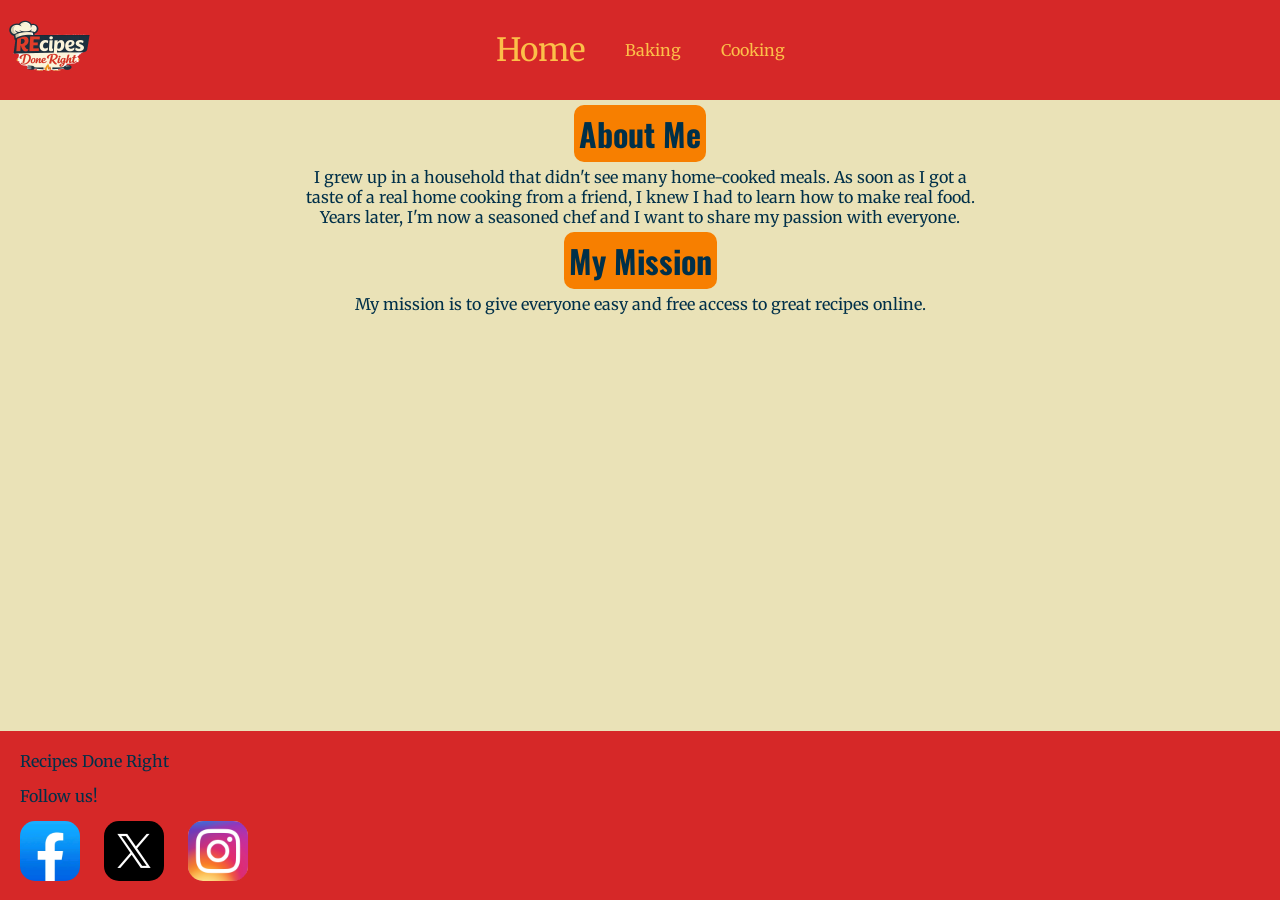
<file: index.html>
<!DOCTYPE html>
<html lang="en">
<head>
    <meta charset="UTF-8">
    <meta name="viewport" content="width=device-width, initial-scale=1.0">
    <link rel="stylesheet" href="css/styles.css">
    <title>Recipes Done Right - Home</title>
</head>
<body>
    <header>
        <img id="logo" src="images/website-logo.png" alt="logo">
        <nav>
            <a id="current-page" href="index.html">Home</a>
            <a href="baking.html">Baking</a>
            <a href="cooking.html">Cooking</a>
        </nav>
    </header>
    <main id="main-home">
        <h1>About Me</h1>
        <p>
            I grew up in a household that didn't see many home-cooked meals. As soon as I got
            a taste of a real home cooking from a friend, I knew I had to learn how to make
            real food. Years later, I'm now a seasoned chef and I want to share my passion
            with everyone.
        </p>
        <h1>My Mission</h1>
        <p>My mission is to give everyone easy and free access to great recipes online.</p>
    </main>
    <footer>
        <p>Recipes Done Right</p>
        <p>Follow us!</p>
        <div id="socials">
            <a href="https://www.facebook.com">
                <img class="socials" src="images/facebook.jpg" alt="facebook">
            </a>
            <a href="https://www.x.com">
                <img class="socials" src="images/x.jpg" alt="X">
            </a>
            <a href="https://www.instagram.com">
                <img class="socials" src="images/instagram.jpg" alt="instagram">
            </a>
        </div>
    </footer>
</body>
</html>
</file>
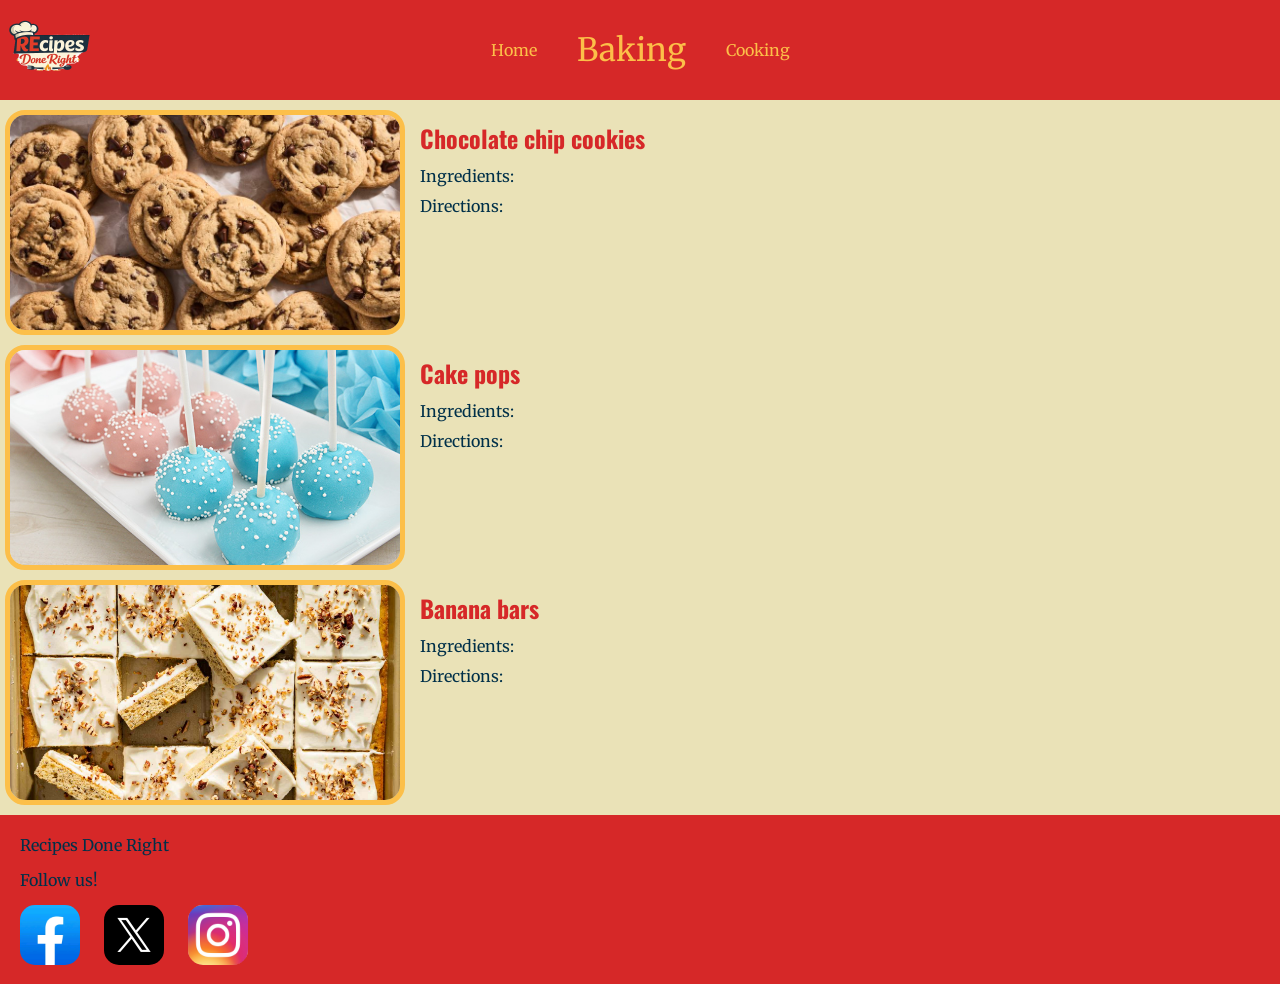
<file: baking.html>
<!DOCTYPE html>
<html lang="en">
<head>
    <meta charset="UTF-8">
    <meta name="viewport" content="width=device-width, initial-scale=1.0">
    <link rel="stylesheet" href="css/styles.css">
    <title>Recipes Done Right - Baking</title>
</head>
<body>
    <header>
        <img id="logo" src="images/website-logo.png" alt="logo">
        <nav>
            <a href="index.html">Home</a>
            <a id="current-page" href="baking.html">Baking</a>
            <a href="cooking.html">Cooking</a>
        </nav>
    </header>
    <main>
        <div class="recipe-card">
            <img src="images/chocolate_chip_cookies.jpeg" alt="chocolate chip cookies">
            <div>
                <h2>Chocolate chip cookies</h2>
                <p>Ingredients: </p>
                <p>Directions: </p>
            </div>
        </div>
        <div class="recipe-card">
            <img src="images/cake_pops.jpg" alt="cake pops">
            <div>
                <h2>Cake pops</h2>
                <p>Ingredients: </p>
                <p>Directions: </p>
            </div>
        </div>
        <div class="recipe-card">
            <img src="images/banana_bars.jpg" alt="banana bars">
            <div>
                <h2>Banana bars</h2>
                <p>Ingredients: </p>
                <p>Directions: </p>
            </div>
        </div>
    </main>
    <footer>
        <p>Recipes Done Right</p>
        <p>Follow us!</p>
        <div id="socials">
            <a href="https://www.facebook.com">
                <img class="socials" src="images/facebook.jpg" alt="facebook">
            </a>
            <a href="https://www.x.com">
                <img class="socials" src="images/x.jpg" alt="X">
            </a>
            <a href="https://www.instagram.com">
                <img class="socials" src="images/instagram.jpg" alt="instagram">
            </a>
        </div>
    </footer>
</body>
</html>
</file>
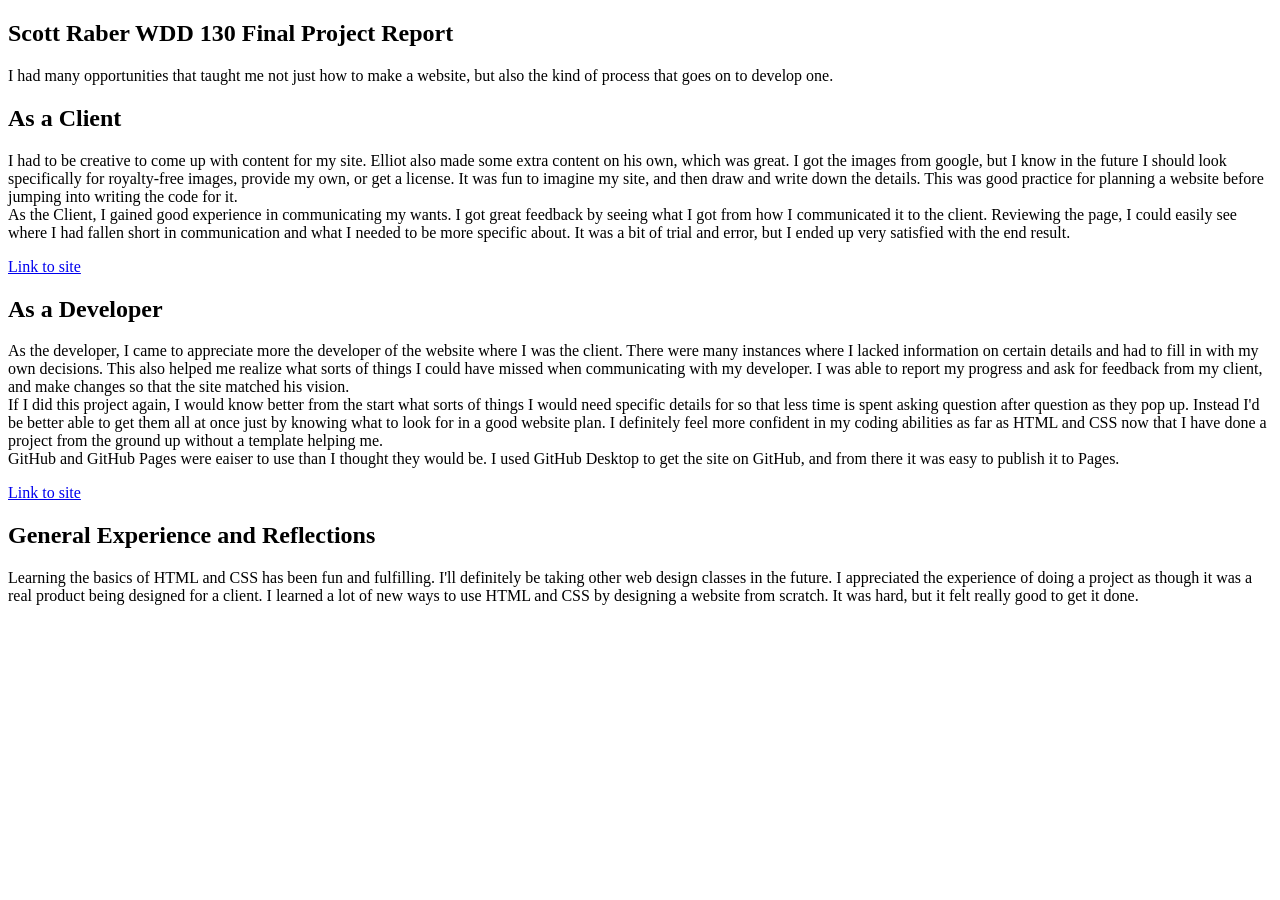
<file: client_report.html>
<!DOCTYPE html>
<html lang="en">
<head>
    <meta charset="UTF-8">
    <meta name="viewport" content="width=device-width, initial-scale=1.0">
    <title>Client Report</title>
</head>
<body>
    <h2>Scott Raber WDD 130 Final Project Report</h2>
    <p>
        I had many opportunities that taught me not just how to make a website,
        but also the kind of process that goes on to develop one.
    </p>
    <h2>As a Client</h2>
    <p>
        I had to be creative to come up with content for my site. Elliot also
        made some extra content on his own, which was great. I got the images
        from google, but I know in the future I should look specifically for
        royalty-free images, provide my own, or get a license. It was fun to
        imagine my site, and then draw and write down the details. This was
        good practice for planning a website before jumping into writing the
        code for it.<br>
        As the Client, I gained good experience in communicating my wants. I
        got great feedback by seeing what I got from how I communicated it to
        the client. Reviewing the page, I could easily see where I had fallen
        short in communication and what I needed to be more specific about. It
        was a bit of trial and error, but I ended up very satisfied with the
        end result.
    </p>
    <a href="https://coolguywannabe76.github.io/wdd130-ScottRaber/">Link to site</a>
    <h2>As a Developer</h2>
    <p>
        As the developer, I came to appreciate more the developer of the
        website where I was the client. There were many instances where I
        lacked information on certain details and had to fill in with my own
        decisions. This also helped me realize what sorts of things I could
        have missed when communicating with my developer. I was able to report
        my progress and ask for feedback from my client, and make changes so
        that the site matched his vision.<br>
        If I did this project again, I would know better from the start what
        sorts of things I would need specific details for so that less time is
        spent asking question after question as they pop up. Instead I'd be
        better able to get them all at once just by knowing what to look for
        in a good website plan. I definitely feel more confident in my coding
        abilities as far as HTML and CSS now that I have done a project from
        the ground up without a template helping me.<br>
        GitHub and GitHub Pages were eaiser to use than I thought they would
        be. I used GitHub Desktop to get the site on GitHub, and from there it
        was easy to publish it to Pages. 
    </p>
    <a href="https://shoe-eater.github.io/WDD130final/">Link to site</a>
    <h2>General Experience and Reflections</h2>
    <p>
        Learning the basics of HTML and CSS has been fun and fulfilling. I'll
        definitely be taking other web design classes in the future. I
        appreciated the experience of doing a project as though it was a real
        product being designed for a client. I learned a lot of new ways to use
        HTML and CSS by designing a website from scratch. It was hard, but it
        felt really good to get it done.
    </p>
</body>
</html>
</file>
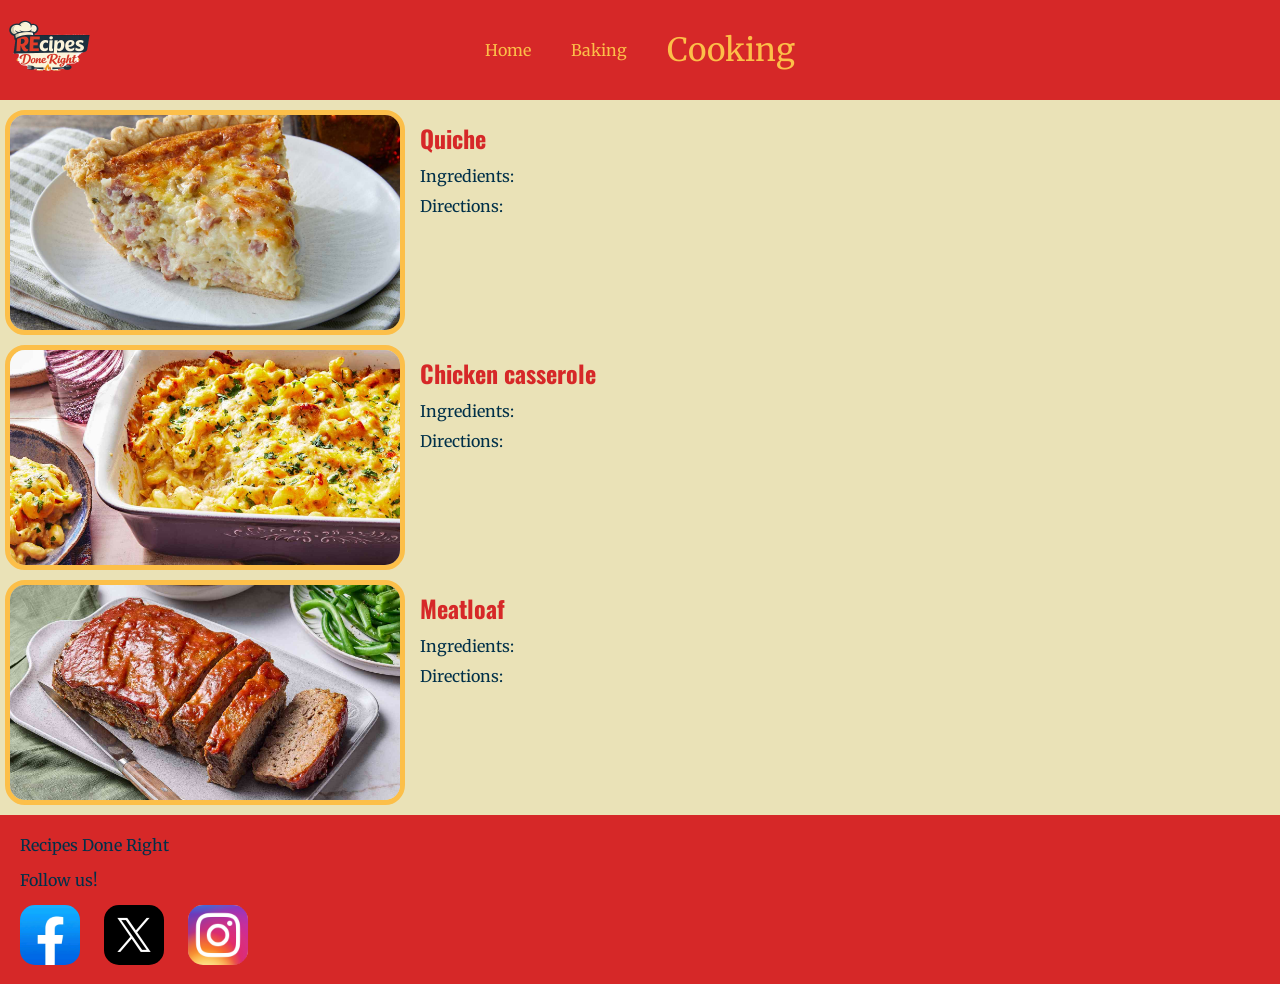
<file: cooking.html>
<!DOCTYPE html>
<html lang="en">
<head>
    <meta charset="UTF-8">
    <meta name="viewport" content="width=device-width, initial-scale=1.0">
    <link rel="stylesheet" href="css/styles.css">
    <title>Recipes Done Right - Cooking</title>
</head>
<body>
    <header>
        <img id="logo" src="images/website-logo.png" alt="logo">
        <nav>
            <a href="index.html">Home</a>
            <a href="baking.html">Baking</a>
            <a id="current-page" href="cooking.html">Cooking</a>
        </nav>
    </header>
    <main>
        <div class="recipe-card">
            <img src="images/quiche.jpg" alt="quiche">
            <div>
                <h2>Quiche</h2>
                <p>Ingredients: </p>
                <p>Directions: </p>
            </div>
        </div>
        <div class="recipe-card">
            <img src="images/chicken_casserole.jpg" alt="chicken casserole">
            <div>
                <h2>Chicken casserole</h2>
                <p>Ingredients: </p>
                <p>Directions: </p>
            </div>
        </div>
        <div class="recipe-card">
            <img src="images/meatloaf.jpg" alt="meatloaf">
            <div>
                <h2>Meatloaf</h2>
                <p>Ingredients: </p>
                <p>Directions: </p>
            </div>
        </div>
    </main>
    <footer>
        <p>Recipes Done Right</p>
        <p>Follow us!</p>
        <div id="socials">
            <a href="https://www.facebook.com">
                <img class="socials" src="images/facebook.jpg" alt="facebook">
            </a>
            <a href="https://www.x.com">
                <img class="socials" src="images/x.jpg" alt="X">
            </a>
            <a href="https://www.instagram.com">
                <img class="socials" src="images/instagram.jpg" alt="instagram">
            </a>
        </div>
    </footer>
</body>
</html>
</file>
<file: css/styles.css>
@import url('https://fonts.googleapis.com/css2?family=Merriweather:ital,opsz,wght@0,18..144,300..900;1,18..144,300..900&family=Oswald:wght@200..700&display=swap');

:root {
    --primary-color: #eae2b7;
    --secondary-color: #d62828;
    --text-color: #003049;
    --accent1-color: #fcbf49;
    --accent2-color: #f77f00;

    --heading-font: "Oswald", "Times New Roman", serif;
    --body-font: "Merriweather", Arial, sans-serif;
}

body {
    background-color: var(--primary-color);
    margin: 0 auto;
    color: var(--text-color);
    display: flex;
    flex-direction: column;
    min-height: 100dvb;
}

header {
    background-color: var(--secondary-color);
    display: flex;
    align-items: center;
}

main {
    flex-grow: 1;
    display: flex;
    flex-direction: column;
    align-items: center;
    padding: 5px;
}

footer {
    background-color: var(--secondary-color);
    padding: 10px;
}

footer p {
    margin: 5px
}

nav {
    width: 100%;
    margin-left: -100px;
    display: flex;
    align-items: center;
    justify-content: center;
}

nav a {
    margin: 0 15px;
    padding: 5px;
    border-radius: 5px;
    text-decoration: none;
    color: var(--accent1-color);
}

nav a:hover {
    color: var(--text-color);
    background-color: var(--accent2-color);
}

h1, h2 {
    font-family: var(--heading-font);
    margin: 0;
    padding: 5px;
}

p, a {
    font-family: var(--body-font);
    margin: 0;
    padding: 5px;
}

#logo {
    height: 100px;
}

#current-page {
    font-size: 2em;
}

#main-home {
    align-self: center;
    width: 54%;
    text-align: center;
}

#main-home h1 {
    background-color: #f77f00;
    border-radius: 10px;
}

#socials a {
    text-decoration: none;
}

#socials a img {
    border-radius: 15px;
    width: 60px;
    margin: 5px;
}

.recipe-card {
    display: flex;
    width: 100%;
    margin: 5px;
}

.recipe-card img {
    width: 400px;
    aspect-ratio: 16/9;
    object-fit: cover;
    border: 5px solid var(--accent1-color);
    border-radius: 20px;
    box-sizing: border-box;
}

.recipe-card div {
    padding: 5px;
}

.recipe-card div h2 {
    margin: 0 5px;
    color: var(--secondary-color);
}

.recipe-card div p {
    margin: 0 5px;
}
</file>
